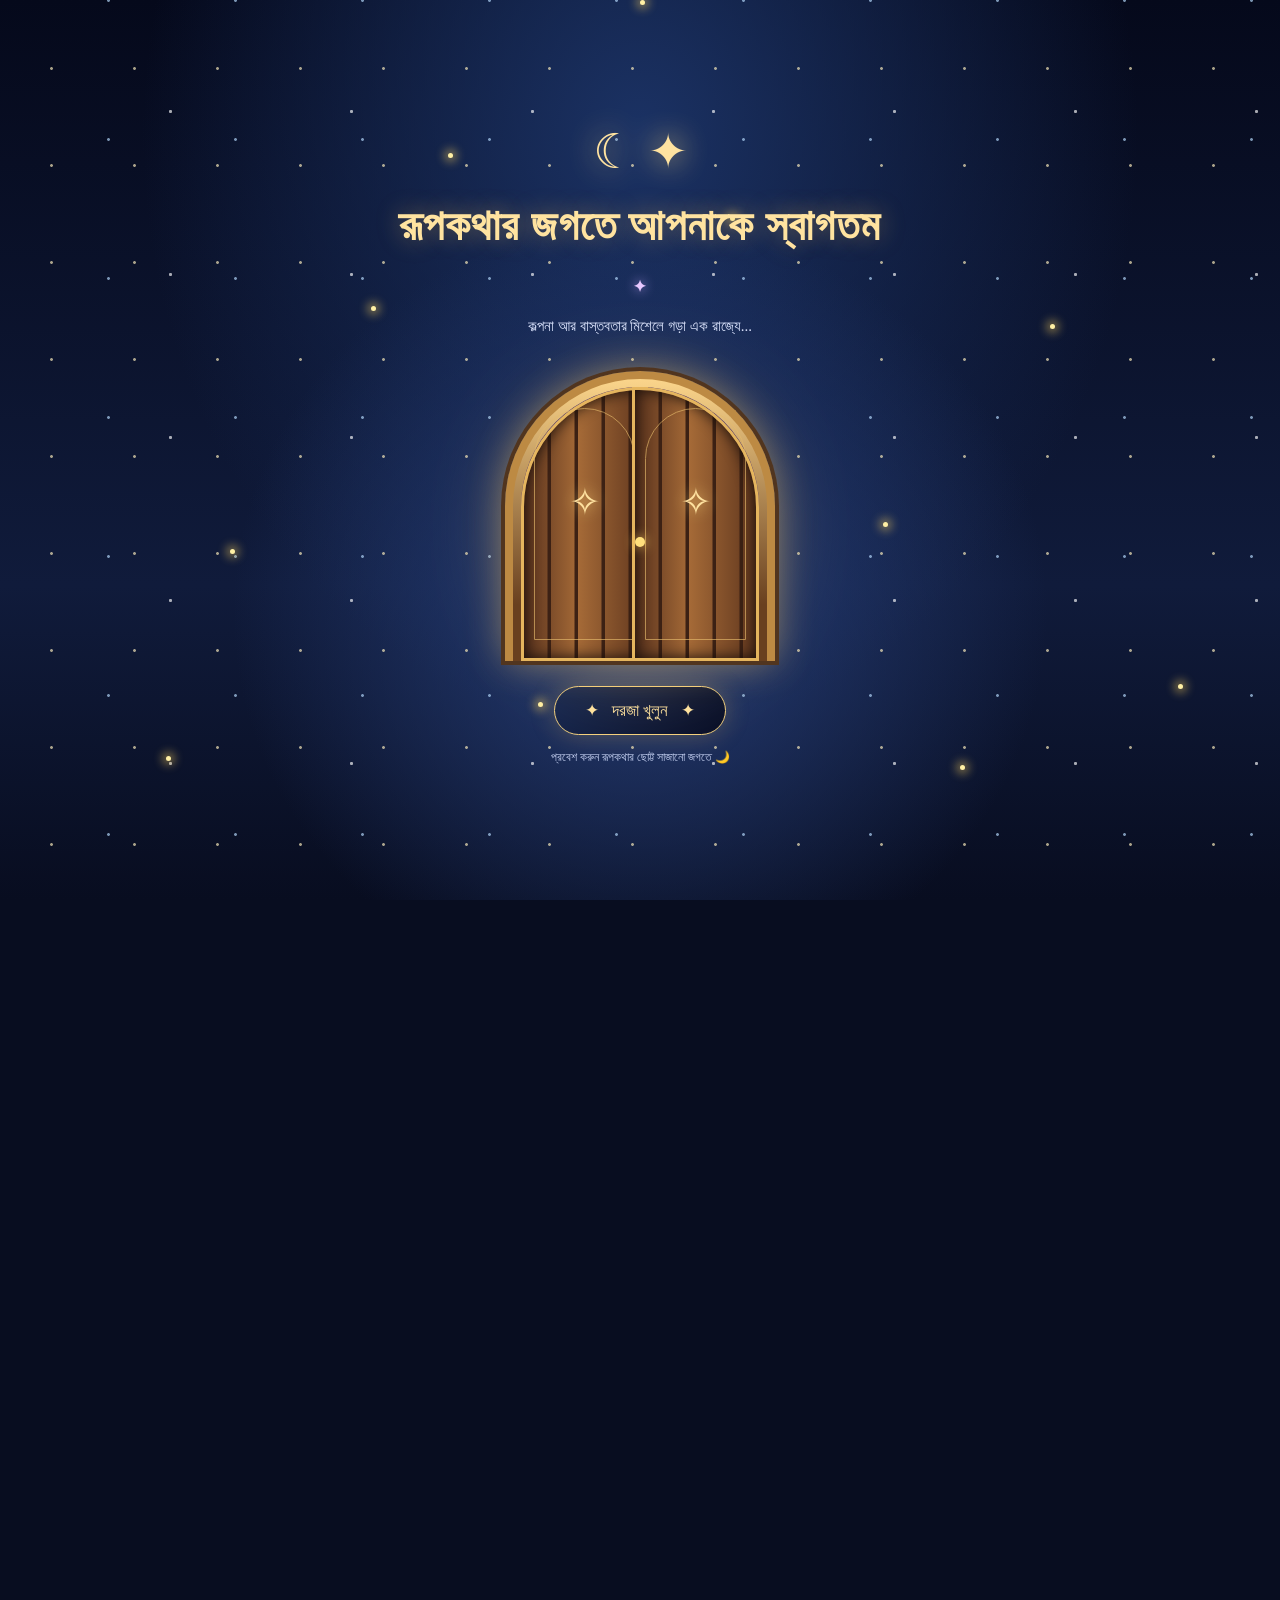
<file: index.html>
<!DOCTYPE html>
<html lang="bn">
<head>
  <!-- Google Analytics -->
  <script async src="https://www.googletagmanager.com/gtag/js?id=G-7TQ60CSWHB"></script>
  <script>
    window.dataLayer = window.dataLayer || [];
    function gtag(){dataLayer.push(arguments);}
    gtag('js', new Date());
    gtag('config', 'G-7TQ60CSWHB');
  </script>

  <meta charset="UTF-8">
  <meta name="viewport" content="width=device-width, initial-scale=1">
  <meta name="theme-color" content="#080d20">
  <meta name="description" content="রূপকথার গল্প, ভালোবাসার লেখা আর আমাদের গান।">
  <title>রূপকথার গল্প 🌙</title>
  <link rel="stylesheet" href="style.css">

  <style>
    :root {
      --night: #080d20;
      --blue: #101c3c;
      --gold: #ffe3a0;
      --soft: #dce5ff;
    }

    * {
      box-sizing: border-box;
    }

    html {
      scroll-behavior: smooth;
    }

    body {
      margin: 0;
      background: var(--night);
    }

    /* =========================
       জাদুকরি প্রবেশদ্বার
    ========================= */

    .welcome-screen {
      position: fixed;
      inset: 0;
      z-index: 9999;
      display: flex;
      align-items: center;
      justify-content: center;
      overflow-y: auto;
      padding: 28px 16px;
      color: var(--gold);
      text-align: center;
      background:
        radial-gradient(ellipse at 50% 68%, #263e77 0%, transparent 45%),
        radial-gradient(ellipse at 50% 15%, #1b3264 0%, transparent 55%),
        linear-gradient(180deg, #05091b, #101b3b 65%, #080d20);
      transition: opacity 1s ease, visibility 1s ease;
    }

    .welcome-content {
      position: relative;
      z-index: 3;
      width: 100%;
      max-width: 560px;
      padding: 24px 8px;
    }

    .welcome-title {
      font-size: clamp(27px, 6.8vw, 43px);
      line-height: 1.65;
      margin: 10px auto 12px;
      color: var(--gold);
      text-shadow: 0 0 24px #e5b65d66;
    }

    .moon {
      font-size: 48px;
      margin-bottom: 12px;
      filter: drop-shadow(0 0 15px #ffdc83);
      animation: moonGlow 3s ease-in-out infinite alternate;
    }

    .welcome-subtitle {
      color: var(--soft);
      font-size: 15px;
      line-height: 1.9;
      margin: 0 auto 30px;
    }

    .door-scene {
      position: relative;
      width: min(270px, 78vw);
      height: 290px;
      margin: 0 auto 25px;
      perspective: 1000px;
    }

    .door-glow {
      position: absolute;
      inset: 25px 20px 0;
      border-radius: 50%;
      background: #ffc55b;
      filter: blur(48px);
      opacity: .4;
      animation: doorGlow 2.5s ease-in-out infinite alternate;
    }

    .door-frame {
      position: absolute;
      inset: 0;
      overflow: hidden;
      border: 8px solid #bd8a43;
      border-bottom: 0;
      border-radius: 140px 140px 0 0;
      background: linear-gradient(180deg, #fbd58b, #69401f 80%);
      box-shadow: 0 0 0 4px #51351f, 0 0 38px #ffce6d77;
    }

    .door-light {
      position: absolute;
      inset: 8px;
      border-radius: 125px 125px 0 0;
      background:
        radial-gradient(ellipse at center, #fff6bf 0%, #ffc35b 24%, #6e4590 55%, #101735 100%);
    }

    .door-leaf {
      position: absolute;
      top: 8px;
      bottom: 0;
      width: 50%;
      border: 3px solid #e5b55e;
      background:
        repeating-linear-gradient(90deg, transparent 0 23px, #3c2114 24px 27px),
        linear-gradient(90deg, #59321d, #a56a37 45%, #61371e);
      box-shadow: inset 0 0 15px #160d09;
      transition: transform 1.7s cubic-bezier(.7,0,.2,1);
      transform-style: preserve-3d;
    }

    .door-leaf.left {
      left: 8px;
      transform-origin: left center;
      border-radius: 120px 0 0 0;
    }

    .door-leaf.right {
      right: 8px;
      transform-origin: right center;
      border-radius: 0 120px 0 0;
    }

    .door-leaf::before {
      content: "✧";
      position: absolute;
      top: 42%;
      left: 50%;
      transform: translate(-50%, -50%);
      font-size: 38px;
      color: #ffe2a0;
      text-shadow: 0 0 15px #ffdc82;
    }

    .door-leaf::after {
      content: "";
      position: absolute;
      top: 18px;
      bottom: 18px;
      left: 10px;
      right: 10px;
      border: 1px solid #e6bb6c;
      border-radius: 100px 100px 0 0;
      opacity: .65;
    }

    .door-handle {
      position: absolute;
      z-index: 3;
      top: 56%;
      left: 50%;
      width: 10px;
      height: 10px;
      margin-left: -5px;
      border-radius: 50%;
      background: #ffdf7c;
      box-shadow: 0 0 12px #ffcf63;
    }

    .enter-button {
      border: 1px solid #f4d17e;
      border-radius: 50px;
      padding: 13px 30px;
      background: linear-gradient(135deg, #182953, #080e26);
      color: var(--gold);
      font: inherit;
      font-size: 17px;
      cursor: pointer;
      box-shadow: 0 0 24px #eab95444;
      transition: transform .25s ease;
    }

    .enter-button:active {
      transform: scale(.96);
    }

    .enter-button:focus-visible {
      outline: 2px solid white;
      outline-offset: 5px;
    }

    .welcome-hint {
      color: #c5d0f1;
      font-size: 12px;
      margin-top: 15px;
    }

    .welcome-screen.opening .door-leaf.left {
      transform: rotateY(-105deg);
    }

    .welcome-screen.opening .door-leaf.right {
      transform: rotateY(105deg);
    }

    .welcome-screen.opening .door-light {
      box-shadow: 0 0 100px 35px #ffe9a6;
    }

    .welcome-screen.hide-screen {
      opacity: 0;
      visibility: hidden;
      pointer-events: none;
    }

    /* =========================
       তারা ও জোনাকি
    ========================= */

    .magic-layer {
      position: absolute;
      inset: 0;
      overflow: hidden;
      pointer-events: none;
    }

    .welcome-magic {
      z-index: 1;
    }

    .firefly {
      position: absolute;
      width: 5px;
      height: 5px;
      border-radius: 50%;
      background: #fff0a5;
      box-shadow: 0 0 10px 4px #ffd45c77;
      animation:
        fireflyMove 8s ease-in-out infinite alternate,
        fireflyBlink 2.5s ease-in-out infinite alternate;
    }

    .firefly:nth-child(1)  { left: 7%;  top: 25%; animation-delay: -1s; }
    .firefly:nth-child(2)  { left: 18%; top: 61%; animation-delay: -4s; }
    .firefly:nth-child(3)  { left: 29%; top: 34%; animation-delay: -2s; }
    .firefly:nth-child(4)  { left: 42%; top: 78%; animation-delay: -6s; }
    .firefly:nth-child(5)  { left: 57%; top: 24%; animation-delay: -3s; }
    .firefly:nth-child(6)  { left: 69%; top: 58%; animation-delay: -5s; }
    .firefly:nth-child(7)  { left: 82%; top: 36%; animation-delay: -2s; }
    .firefly:nth-child(8)  { left: 92%; top: 76%; animation-delay: -7s; }
    .firefly:nth-child(9)  { left: 13%; top: 84%; animation-delay: -3s; }
    .firefly:nth-child(10) { left: 75%; top: 85%; animation-delay: -1s; }
    .firefly:nth-child(11) { left: 35%; top: 17%; animation-delay: -5s; }
    .firefly:nth-child(12) { left: 53%; top: 48%; animation-delay: -4s; }

    @keyframes fireflyMove {
      from { transform: translate(0, 0); }
      to { transform: translate(18px, -35px); }
    }

    @keyframes fireflyBlink {
      from { opacity: .2; }
      to { opacity: 1; }
    }

    .star-field {
      position: absolute;
      inset: 0;
      opacity: .65;
      background-image:
        radial-gradient(circle, #fff0bf 1px, transparent 1.8px),
        radial-gradient(circle, #b8dcff 1px, transparent 1.8px),
        radial-gradient(circle, #ffffff 1.2px, transparent 2px);
      background-size: 83px 97px, 127px 139px, 181px 163px;
      background-position: 10px 20px, 45px 70px, 80px 30px;
      animation: starTwinkle 5s ease-in-out infinite alternate;
    }

    @keyframes starTwinkle {
      from { opacity: .25; }
      to { opacity: .8; }
    }

    @keyframes moonGlow {
      from { transform: scale(1); }
      to { transform: scale(1.08); }
    }

    @keyframes doorGlow {
      from { opacity: .25; }
      to { opacity: .65; }
    }

    /* =========================
       মূল ওয়েবসাইট
    ========================= */

    #main-site {
      position: relative;
      isolation: isolate;
      overflow: hidden;
      min-height: 100vh;
      color: #f1f2ff;
      background:
        radial-gradient(ellipse at 50% 10%, #142b58 0%, transparent 48%),
        linear-gradient(180deg, #080d20, #101a35 50%, #080d20);
      opacity: 0;
      visibility: hidden;
      transition: opacity 1.2s ease;
    }

    #main-site.site-visible {
      opacity: 1;
      visibility: visible;
    }

    #main-site .main-magic {
      z-index: -1;
    }

    /* মূল লেখার পেছনে মৃদু রংধনু */
    .rainbow-bridge {
      position: absolute;
      top: 170px;
      left: 50%;
      width: min(330px, 78vw);
      height: 110px;
      transform: translateX(-50%);
      border-top: 5px solid #ff9eae;
      border-radius: 50% 50% 0 0;
      box-shadow:
        0 -6px 0 -1px #ffd78c,
        0 -12px 0 -2px #a5e9ad,
        0 -18px 0 -3px #8bd9ff,
        0 -24px 0 -4px #c6a0ff;
      opacity: .16;
      pointer-events: none;
    }

    .story,
    .albums,
    .site-footer {
      position: relative;
      z-index: 2;
    }

    .story {
      max-width: 850px;
      margin: 35px auto;
      padding: 24px;
      line-height: 2;
      border-radius: 24px;
      background: rgba(7, 15, 38, .28);
    }

    .story h1 {
      text-align: center;
      line-height: 1.6;
      color: #ffe4a3;
      text-shadow: 0 0 20px #e9bd6655;
    }

    .story-text {
      white-space: pre-line;
      line-height: 2.1;
    }

    .signature {
      text-align: right;
      margin-top: 24px;
      color: #ffe4a3;
    }

    .albums {
      max-width: 850px;
      margin: 40px auto;
      padding: 20px;
    }

    .albums-heading {
      text-align: center;
      margin-bottom: 28px;
    }

    .albums-heading h2 {
      color: #ffe4a3;
      line-height: 1.7;
    }

    .album-card {
      margin: 28px 0;
      padding: 24px;
      border: 1px solid rgba(255, 224, 160, .24);
      border-radius: 22px;
      background: rgba(7, 15, 38, .78);
      box-shadow: 0 8px 30px rgba(0,0,0,.22);
      backdrop-filter: blur(8px);
    }

    .album-card h3 {
      text-align: center;
      line-height: 1.7;
      margin-top: 0;
      color: #ffe4a3;
    }

    .album-note {
      text-align: center;
      opacity: .8;
      font-size: 13px;
    }

    .track {
      padding: 14px 0;
      border-top: 1px solid rgba(255,255,255,.12);
    }

    .track-label {
      display: block;
      margin-bottom: 10px;
      font-size: 15px;
      overflow-wrap: anywhere;
    }

    .track audio {
      display: block;
      width: 100%;
      max-width: 100%;
    }

    .site-footer {
      text-align: center;
      padding: 25px 12px;
      opacity: .78;
      font-size: 13px;
      line-height: 2;
      overflow-wrap: anywhere;
    }

    @media (max-width: 600px) {
      .story, .albums {
        padding: 14px;
      }

      .story {
        margin: 24px auto;
      }

      .album-card {
        padding: 17px;
      }

      .door-scene {
        height: 260px;
      }

      .welcome-content {
        padding: 15px 8px;
      }

      .rainbow-bridge {
        top: 120px;
      }
    }

    @media (prefers-reduced-motion: reduce) {
      *, *::before, *::after {
        animation-duration: .01ms !important;
        transition-duration: .01ms !important;
      }
    }
  </style>
</head>

<body>

<!-- প্রবেশদ্বার -->
<section class="welcome-screen" id="welcome-screen"
         aria-label="রূপকথার প্রবেশদ্বার">

  <div class="magic-layer welcome-magic" aria-hidden="true">
    <div class="star-field"></div>
    <span class="firefly"></span>
    <span class="firefly"></span>
    <span class="firefly"></span>
    <span class="firefly"></span>
    <span class="firefly"></span>
    <span class="firefly"></span>
    <span class="firefly"></span>
    <span class="firefly"></span>
    <span class="firefly"></span>
    <span class="firefly"></span>
    <span class="firefly"></span>
    <span class="firefly"></span>
  </div>

  <div class="welcome-content">
    <div class="moon" aria-hidden="true">☾ ✦</div>

    <h1 class="welcome-title">রূপকথার জগতে আপনাকে স্বাগতম</h1>

    <p class="welcome-subtitle">
      কল্পনা আর বাস্তবতার মিশেলে গড়া এক রাজ্যে...
    </p>

    <div class="door-scene" aria-hidden="true">
      <div class="door-glow"></div>
      <div class="door-frame">
        <div class="door-light"></div>
        <div class="door-leaf left"></div>
        <div class="door-leaf right"></div>
        <div class="door-handle"></div>
      </div>
    </div>

    <button class="enter-button" id="enter-button" type="button">
      ✦ &nbsp; দরজা খুলুন &nbsp; ✦
    </button>

    <p class="welcome-hint">
      প্রবেশ করুন রূপকথার ছোট্ট সাজানো জগতে 🌙
    </p>
  </div>
</section>

<!-- মূল গল্প ও গান -->
<div id="main-site">

  <div class="magic-layer main-magic" aria-hidden="true">
    <div class="star-field"></div>
    <div class="rainbow-bridge"></div>

    <span class="firefly"></span>
    <span class="firefly"></span>
    <span class="firefly"></span>
    <span class="firefly"></span>
    <span class="firefly"></span>
    <span class="firefly"></span>
    <span class="firefly"></span>
    <span class="firefly"></span>
    <span class="firefly"></span>
    <span class="firefly"></span>
    <span class="firefly"></span>
    <span class="firefly"></span>
  </div>

  <main>
    <section class="story">
      <h1>🤍 রূপকথার গল্প 🤍</h1>

      <div class="story-text">মানুষের জীবনে যখন সেই পারফেক্ট মানুষটা আসে
কিছু সুখ হয়ে বা কিছু সুখের কারণ হয়ে,
তখন জীবনটাই থতমত বনে যায়।
অবাক হয়ে ভাবি, এত সুখ চেয়েছি কী?

সে এসেই ভেতরের কোনো এক অচেনা দরজা
চিরদিনের জন্য খুলে দেয়
একসাথে থাকার জন্য,
অনন্তকালের অসীম পথে একসাথে চলার জন্য।

তারপর তারা দূরে থাকলেও,
সন্ধ্যার নরম বাতাসে,
আকাশের চাঁদে, শুকতারাটায়,
বৃষ্টির গন্ধে,
এক কাপ কফিতে,
কোনো পুরোনো গানে,
কিংবা হঠাৎ নেমে আসা নীরবতায়
তার কথা মনে পড়ে যায়।

তাকে পাবার তৃষ্ণায় হৃদয় শুকিয়ে যায়।
তার কন্ঠস্বর এতটাই তীব্র,
তার স্পর্শ এতটাই গভীর,
তার হাসি এতটাই প্রাণসঞ্চারী,
যেন কোনো টনিকের মত।
হৃদয়ের সকল অবসাদ
ধুয়ে মুছে যায়।
শুধু বিরাজ করে সুখ আর সুখ।

যেনো বাস্তবে রূপ নেয়া এক "রূপকথার গল্প"

সেই মানুষটাকে জানাই মন থেকে তীব্র ভালোবাসা।

I love youu pakhi🥰</div>

      <p class="signature">- তোমার বরপাখি 🥰</p>
    </section>

    <section class="albums">
      <div class="albums-heading">
        <h2>🎵 আমাদের গানের অ্যালবাম</h2>
        <p>কিছু গান, কিছু অনুভূতি, কিছু স্মৃতি আর এক টুকরো রূপকথা 🤍</p>
      </div>

      <!-- Album 1 -->
      <div class="album-card">
        <h3>🌙 রূপকথার রাজ্যে পদার্পন</h3>
        <p class="album-note">অ্যালবাম ১ · ৬টি গান</p>

        <div class="track">
          <span class="track-label">🎵 Kono ekdin</span>
          <audio controls preload="none">
            <source src="Kono%20ekdin.mp3" type="audio/mpeg">
          </audio>
        </div>

        <div class="track">
          <span class="track-label">🎵 Purnota</span>
          <audio controls preload="none">
            <source src="Purnota.mp3" type="audio/mpeg">
          </audio>
        </div>

        <div class="track">
          <span class="track-label">🎵 Amar rupkotha</span>
          <audio controls preload="none">
            <source src="Amar%20rupkotha.mp3" type="audio/mpeg">
          </audio>
        </div>

        <div class="track">
          <span class="track-label">🎵 Paliye jabo</span>
          <audio controls preload="none">
            <source src="Paliye%20jabo.mp3" type="audio/mpeg">
          </audio>
        </div>

        <div class="track">
          <span class="track-label">🎵 Cholo harai</span>
          <audio controls preload="none">
            <source src="Cholo%20harai.mp3" type="audio/mpeg">
          </audio>
        </div>

        <div class="track">
          <span class="track-label">🎵 kivabe thakbo</span>
          <audio controls preload="none">
            <source src="Kivabe%20thakbo.mp3" type="audio/mpeg">
          </audio>
        </div>
      </div>

      <!-- Album 2 -->
      <div class="album-card">
        <h3>🕊️ বন্দীদশার পরে</h3>
        <p class="album-note">অ্যালবাম ২ · ৬টি গান</p>

        <div class="track">
          <span class="track-label">🎵 Opekkha</span>
          <audio controls preload="none">
            <source src="Opekkha.mp3" type="audio/mpeg">
          </audio>
        </div>

        <div class="track">
          <span class="track-label">🎵 Amay dekho tumi</span>
          <audio controls preload="none">
            <source src="Amay%20dekho%20tumi%20%5Busesuno.com%5D.mp3" type="audio/mpeg">
          </audio>
        </div>

        <div class="track">
          <span class="track-label">🎵 Ure jabo (paliye jabo 2)</span>
          <audio controls preload="none">
            <source src="Ure%20jabo%20final.mp3" type="audio/mpeg">
          </audio>
        </div>

        <div class="track">
          <span class="track-label">🎵 shopno</span>
          <audio controls preload="none">
            <source src="shopno%20%5Busesuno.com%5D.mp3" type="audio/mpeg">
          </audio>
        </div>

        <div class="track">
          <span class="track-label">🎵 pakhi</span>
          <audio controls preload="none">
            <source src="pakhi%20-%20usesuno.com.mp3" type="audio/mpeg">
          </audio>
        </div>

        <div class="track">
          <span class="track-label">🎵 ekta govir ghum (reprise)</span>
          <audio controls preload="none">
            <source src="গভীর%20ঘুম%20-%20usesuno.com.mp3" type="audio/mpeg">
          </audio>
        </div>
      </div>
    </section>
  </main>
<!-- Dr. Rupkotha's Chamber -->
<div class="chamber-link">
  <a href="chamber.html" class="chamber-card">
    <div class="chamber-icon">🩺</div>

    <div class="chamber-title">
      Dr. Rupkotha's Chamber
    </div>

    <div class="chamber-subtitle">
      চেম্বার ভিজিট করতে এখানে ক্লিক করুন
    </div>

    <div class="chamber-decoration">
      ✨ ♡ ✨
    </div>
  </a>
</div>

<style>
.chamber-link {
  width: 100%;
  padding: 25px 16px;
  margin: 20px auto;
  text-align: center;
}

.chamber-card {
  display: flex;
  flex-direction: column;
  align-items: center;
  gap: 9px;
  max-width: 420px;
  margin: 0 auto;
  padding: 25px 18px;
  border: 1px solid #efd3e4;
  border-radius: 22px;
  background: linear-gradient(
    135deg,
    #fff0f6,
    #fff9ec,
    #f8edff
  );
  box-shadow: 0 6px 22px rgba(150, 95, 130, 0.13);
  text-decoration: none;
  color: #754263;
  transition: transform 0.2s ease,
              box-shadow 0.2s ease;
}

.chamber-card:hover {
  transform: translateY(-3px);
  box-shadow: 0 10px 26px rgba(150, 95, 130, 0.2);
}

.chamber-card:active {
  transform: scale(0.98);
}

.chamber-icon {
  font-size: 38px;
}

.chamber-title {
  font-size: 21px;
  font-weight: 700;
  line-height: 1.4;
}

.chamber-subtitle {
  font-size: 14px;
  line-height: 1.7;
  color: #946581;
}

.chamber-decoration {
  font-size: 17px;
  letter-spacing: 5px;
  margin-top: 3px;
}
</style>
  <footer class="site-footer">
    © 2026 Sakin Shahriar. All Rights Reserved.<br>
    All original lyrics and written works on this website are my own creations and are protected by applicable copyright laws.<br>
    Some audio recordings on this website were created using AI-assisted music tools. Rights relating to AI-generated audio are subject to applicable laws and the relevant platform's terms.<br>
    No part of the original written content may be copied, reproduced, or redistributed without my permission.<br>
    Special Permission: RUPKOTHA is personally permitted by the author to access, read, and privately enjoy these writings and songs. ❤️
  </footer>
</div>

<script>
  const welcomeScreen = document.getElementById('welcome-screen');
  const enterButton = document.getElementById('enter-button');
  const mainSite = document.getElementById('main-site');

  document.body.style.overflow = 'hidden';

  enterButton.addEventListener('click', function () {
    enterButton.disabled = true;
    welcomeScreen.classList.add('opening');

    window.setTimeout(function () {
      welcomeScreen.classList.add('hide-screen');
      mainSite.classList.add('site-visible');
      document.body.style.overflow = 'auto';
    }, 1500);
  });
</script>
<div class="pegasus-flight" aria-hidden="true">
  <img src="a_high_resolution_fantasy_style_digital_illustrat.png" alt="">
</div>
</body>
</html>
</file>
<file: style.css>
* {
  box-sizing: border-box;
}

html {
  scroll-behavior: smooth;
}

body {
  margin: 0;
  min-height: 100vh;
  overflow-x: hidden;

  font-family: "Noto Serif Bengali", Georgia, serif;
  color: #fff;

  background:
    radial-gradient(
      circle at 50% 18%,
      rgba(125, 103, 190, 0.28),
      transparent 25%
    ),
    radial-gradient(
      circle at 15% 80%,
      rgba(214, 126, 183, 0.15),
      transparent 30%
    ),
    linear-gradient(
      145deg,
      #080b25 0%,
      #11133b 45%,
      #24153f 100%
    );

  position: relative;
}

/* 🌌 Night-sky glow */
body::before {
  content: "";
  position: fixed;
  inset: 0;
  pointer-events: none;

  background:
    radial-gradient(
      circle at 50% 0%,
      rgba(255, 255, 255, 0.08),
      transparent 35%
    );

  z-index: 0;
}

/* ✨ Stars */
body::after {
  content: "✦   ✧      ✦       ✧    ✦        ✧
     ✧       ✦      ✧       ✦
  ✦       ✧       ✦       ✧";

  position: fixed;
  inset: 0;

  white-space: pre;
  overflow: hidden;

  font-size: 18px;
  line-height: 90px;
  letter-spacing: 20px;

  color: rgba(255, 240, 255, 0.65);

  text-shadow:
    0 0 6px rgba(255,255,255,.8),
    0 0 15px rgba(185,160,255,.7);

  opacity: 0.45;
  pointer-events: none;

  animation: starsGlow 5s ease-in-out infinite alternate;

  z-index: 0;
}

@keyframes starsGlow {
  from {
    opacity: 0.25;
  }

  to {
    opacity: 0.65;
  }
}

/* 🌙 Moon */
.container::before {
  content: "☾";

  position: fixed;
  top: 45px;
  right: 8%;

  font-family: Georgia, serif;
  font-size: 80px;

  color: #fff7d6;

  text-shadow:
    0 0 10px #fff,
    0 0 30px rgba(255, 232, 170, .8),
    0 0 70px rgba(190, 160, 255, .45);

  opacity: 0.95;

  animation: moonGlow 4s ease-in-out infinite alternate;

  pointer-events: none;
  z-index: 1;
}

@keyframes moonGlow {
  from {
    transform: scale(1);
    filter: brightness(.9);
  }

  to {
    transform: scale(1.05);
    filter: brightness(1.15);
  }
}

/* Main container */
.container {
  position: relative;
  z-index: 2;

  width: 100%;
  max-width: 850px;

  margin: auto;
  padding: 80px 20px;
}

/* 📖 Story card */
.card {
  position: relative;

  padding: 55px 45px;

  border-radius: 28px;

  background:
    linear-gradient(
      145deg,
      rgba(39, 34, 78, 0.78),
      rgba(28, 22, 58, 0.82)
    );

  border: 1px solid rgba(255, 230, 250, 0.18);

  box-shadow:
    0 30px 80px rgba(0, 0, 0, .5),
    0 0 45px rgba(150, 110, 220, .12),
    inset 0 0 35px rgba(255,255,255,.025);

  backdrop-filter: blur(14px);
  -webkit-backdrop-filter: blur(14px);

  animation: cardAppear 1.3s ease;
}

@keyframes cardAppear {
  from {
    opacity: 0;
    transform: translateY(25px);
  }

  to {
    opacity: 1;
    transform: translateY(0);
  }
}

/* Decorative border */
.card::before {
  content: "";

  position: absolute;
  inset: 10px;

  border: 1px solid rgba(255, 215, 238, .08);
  border-radius: 20px;

  pointer-events: none;
}

/* Small heading */
.small-title {
  text-align: center;

  font-size: 13px;
  letter-spacing: 5px;

  color: #d8c8f4;

  text-shadow:
    0 0 12px rgba(190, 160, 255, .8);

  margin-bottom: 18px;
}

/* Main title */
h1 {
  text-align: center;

  margin: 0 0 42px;

  font-size: clamp(36px, 8vw, 58px);

  font-weight: 600;

  color: #f7e9ff;

  text-shadow:
    0 0 8px rgba(255,255,255,.25),
    0 0 25px rgba(211, 166, 255, .45);

  letter-spacing: 1px;
}

/* ✨ Tiny decorative line */
h1::after {
  content: " ✦ ";

  display: block;

  margin-top: 12px;

  font-size: 16px;

  color: #e8c8ff;

  text-shadow:
    0 0 12px #c7a4ff;
}

/* Writing */
.writing {
  font-size: 19px;
  line-height: 2.05;

  color: #eee8f8;

  text-shadow:
    0 1px 8px rgba(0,0,0,.25);
}

.writing p {
  margin: 0 0 30px;
}

/* Special quote */
.writing p:nth-last-of-type(3) {
  text-align: center;

  color: #e8d6ff;

  font-size: 21px;

  font-style: italic;

  text-shadow:
    0 0 15px rgba(201, 163, 255, .5);
}

/* I love you */
.writing p:nth-last-of-type(2) {
  text-align: center;

  color: #ffc9df;

  font-size: 21px;

  text-shadow:
    0 0 15px rgba(255, 133, 185, .55);
}

/* Signature */
.signature {
  margin-top: 35px;

  text-align: right;

  font-size: 20px;

  font-style: italic;

  color: #e9c8ed;

  text-shadow:
    0 0 12px rgba(229, 163, 218, .6);
}

/* ❤️ Bottom heart */
.bottom-heart {
  text-align: center;

  margin-top: 38px;

  font-size: 27px;

  filter:
    drop-shadow(0 0 8px rgba(255, 100, 170, .8))
    drop-shadow(0 0 18px rgba(255, 100, 170, .4));

  animation: heartbeat 2s ease-in-out infinite;
}

@keyframes heartbeat {
  0%, 100% {
    transform: scale(1);
  }

  50% {
    transform: scale(1.15);
  }
}

/* Copyright */
footer {
  text-align: center;

  margin-top: 25px;

  font-family: Arial, sans-serif;

  font-size: 12px;

  color: rgba(225, 215, 240, .5);
}

/* 📱 Mobile */
@media (max-width: 600px) {

  .container {
    padding: 55px 13px;
  }

  .container::before {
    top: 20px;
    right: 7%;

    font-size: 58px;
  }

  .card {
    padding: 40px 23px;
    border-radius: 24px;
  }

  .small-title {
    font-size: 10px;
    letter-spacing: 3px;
  }

  h1 {
    font-size: 34px;
    margin-bottom: 34px;
  }

  .writing {
    font-size: 17px;
    line-height: 1.95;
  }

  .writing p:nth-last-of-type(3),
  .writing p:nth-last-of-type(2) {
    font-size: 19px;
  }

  .signature {
    font-size: 18px;
  }
}
.pegasus-flight {
  position: fixed;
  top: 18%;
  left: -220px;
  width: 150px;
  z-index: 10;
  pointer-events: none;
  animation: flyPegasus 22s linear infinite;
}

.pegasus-flight img {
  display: block;
  width: 100%;
  height: auto;
  filter: drop-shadow(0 0 12px #c5e6ff);
}

@keyframes flyPegasus {
  0%   { left: -220px; transform: translateY(0); }
  25%  { transform: translateY(-25px); }
  50%  { transform: translateY(10px); }
  75%  { transform: translateY(-30px); }
  100% { left: 110%; transform: translateY(0); }
}

@media (max-width: 600px) {
  .pegasus-flight {
    width: 100px;
    top: 12%;
  }
}
</file>
